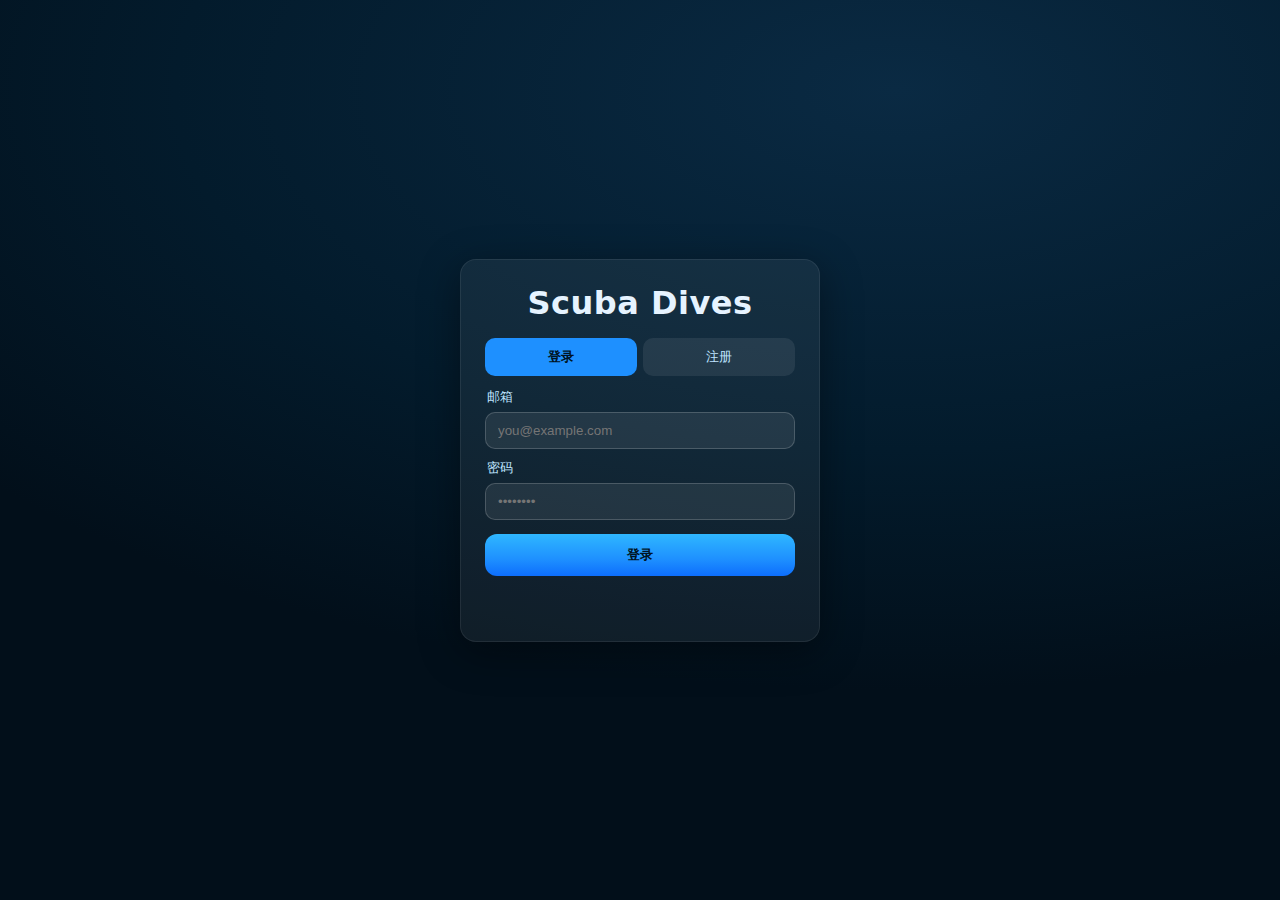
<file: frontend/index.html>
<!doctype html>
<html lang="zh">
<head>
  <meta charset="utf-8">
  <title>我的潜点日志 - Scuba Dives</title>
  <meta name="viewport" content="width=device-width, initial-scale=1">
  <style>
    :root { --bg:#061723; --card:#0b2436; --text:#e6f3ff; --muted:#b6d7f2; --accent:#1e90ff; --border: rgba(255,255,255,0.08); }
    *{box-sizing:border-box} html,body{margin:0;padding:0;background:var(--bg);color:var(--text);font-family:system-ui,-apple-system,Segoe UI,Roboto,Helvetica,Arial,sans-serif}
    .topbar{display:flex;align-items:center;justify-content:space-between;padding:12px 16px;background:#072131;border-bottom:1px solid var(--border);position:sticky;top:0;z-index:10}
    .brand{font-weight:700;letter-spacing:.3px}
    .user{display:flex;gap:10px;align-items:center;color:#cfeaff}
    .btn{padding:8px 12px;border:0;border-radius:10px;background:var(--accent);color:#001423;font-weight:700;cursor:pointer}
    .btn.secondary{background:transparent;color:var(--text);border:1px solid var(--border)}
    main{max-width:1050px;margin:18px auto;padding:0 16px;display:grid;grid-template-columns:1fr 1.2fr;gap:18px}
    @media (max-width:1000px){main{grid-template-columns:1fr}}
    .card{background:var(--card);border:1px solid var(--border);border-radius:14px;padding:16px}
    h2{margin:0 0 12px;font-size:18px;color:#d8ecff}
    .row{display:grid;grid-template-columns:repeat(2,minmax(0,1fr));gap:10px}
    .row3{display:grid;grid-template-columns:repeat(3,minmax(0,1fr));gap:10px}
    label{display:block;font-size:12px;color:var(--muted);margin:6px 2px}
    input,textarea,select{width:100%;padding:10px 12px;border-radius:10px;border:1px solid var(--border);background:rgba(255,255,255,.04);color:var(--text);outline:none}
    textarea{min-height:80px;resize:vertical}
    .list .item{border:1px solid var(--border);border-radius:12px;padding:12px;margin:10px 0;background:rgba(255,255,255,.02)}
    .item h3{margin:0 0 6px;font-size:16px}
    .muted{color:var(--muted);font-size:13px}
    .row-actions{display:flex;gap:10px;margin-top:8px}
    .pill{display:inline-block;padding:3px 8px;border-radius:20px;border:1px solid var(--border);font-size:12px;color:#bfe4ff;margin-right:8px}
    .err{color:#ffb1b1}
    .ok{color:#a8ffcf}
  </style>
</head>
<body>
  <div class="topbar">
    <div class="brand">Scuba Dives</div>
    <div class="user">
      <span id="user-email">未登录</span>
      <button id="btn-logout" class="btn secondary">退出</button>
    </div>
  </div>

  <main>
    <!-- 左：创建记录（精简版） -->
    <section class="card">
      <h2>新增潜水记录</h2>
      <form id="create-form">
        <div class="row">
          <div>
            <label>国家</label>
            <select id="country">
              <option value="">请选择</option>
              <option>Indonesia</option>
              <option>Philippines</option>
              <option>Thailand</option>
              <option>Malaysia</option>
              <option>Maldives</option>
              <option>Egypt</option>
              <option>Mexico</option>
              <option>Australia</option>
              <option>USA</option>
              <option>Japan</option>
              <option>China</option>
              <option>Taiwan</option>
              <option>Vietnam</option>
              <option>Sri Lanka</option>
            </select>
          </div>
          <div>
            <label>潜点</label>
            <input id="site" placeholder="Blue Corner">
          </div>
        </div>

        <div class="row" style="margin-top:8px;">
          <div>
            <label>日期</label>
            <input id="date" type="date">
          </div>
          <div>
            <label>最大深度（m）</label>
            <input id="max_depth" type="number" inputmode="numeric" step="1" min="0" placeholder="30">
          </div>
        </div>

        <div class="row" style="margin-top:8px;">
          <div>
            <label>下水时间（可选）</label>
            <input id="entry_time" placeholder="09:40">
          </div>
          <div>
            <label>出水时间（可选）</label>
            <input id="exit_time" placeholder="10:20">
          </div>
        </div>

        <div class="row" style="margin-top:8px;">
          <div>
            <label>水温（℃）</label>
            <input id="water_temp" type="number" inputmode="numeric" step="1" placeholder="27">
          </div>
          <div>
            <label>气体</label>
            <input id="gas" placeholder="Air / EAN32">
          </div>
        </div>

        <div class="row" style="margin-top:8px;">
          <div>
            <label>起始气压（bar）</label>
            <input id="cylinder_pressure_start" type="number" inputmode="numeric" step="1" min="0" placeholder="200">
          </div>
          <div>
            <label>结束气压（bar）</label>
            <input id="cylinder_pressure_end" type="number" inputmode="numeric" step="1" min="0" placeholder="50">
          </div>
        </div>

        <div style="margin-top:8px;">
          <label>备注</label>
          <textarea id="notes" placeholder="今天看到了..."></textarea>
        </div>

        <div style="margin-top:12px;display:flex;gap:10px;align-items:center;">
          <button type="submit" class="btn">保存</button>
          <span id="save-msg" class="muted"></span>
        </div>
      </form>
    </section>

    <!-- 右：记录列表 -->
    <section class="card list">
      <h2>我的记录</h2>
      <div id="list"></div>
    </section>
  </main>

  <script src="./app.js"></script>
</body>
</html>
</file>
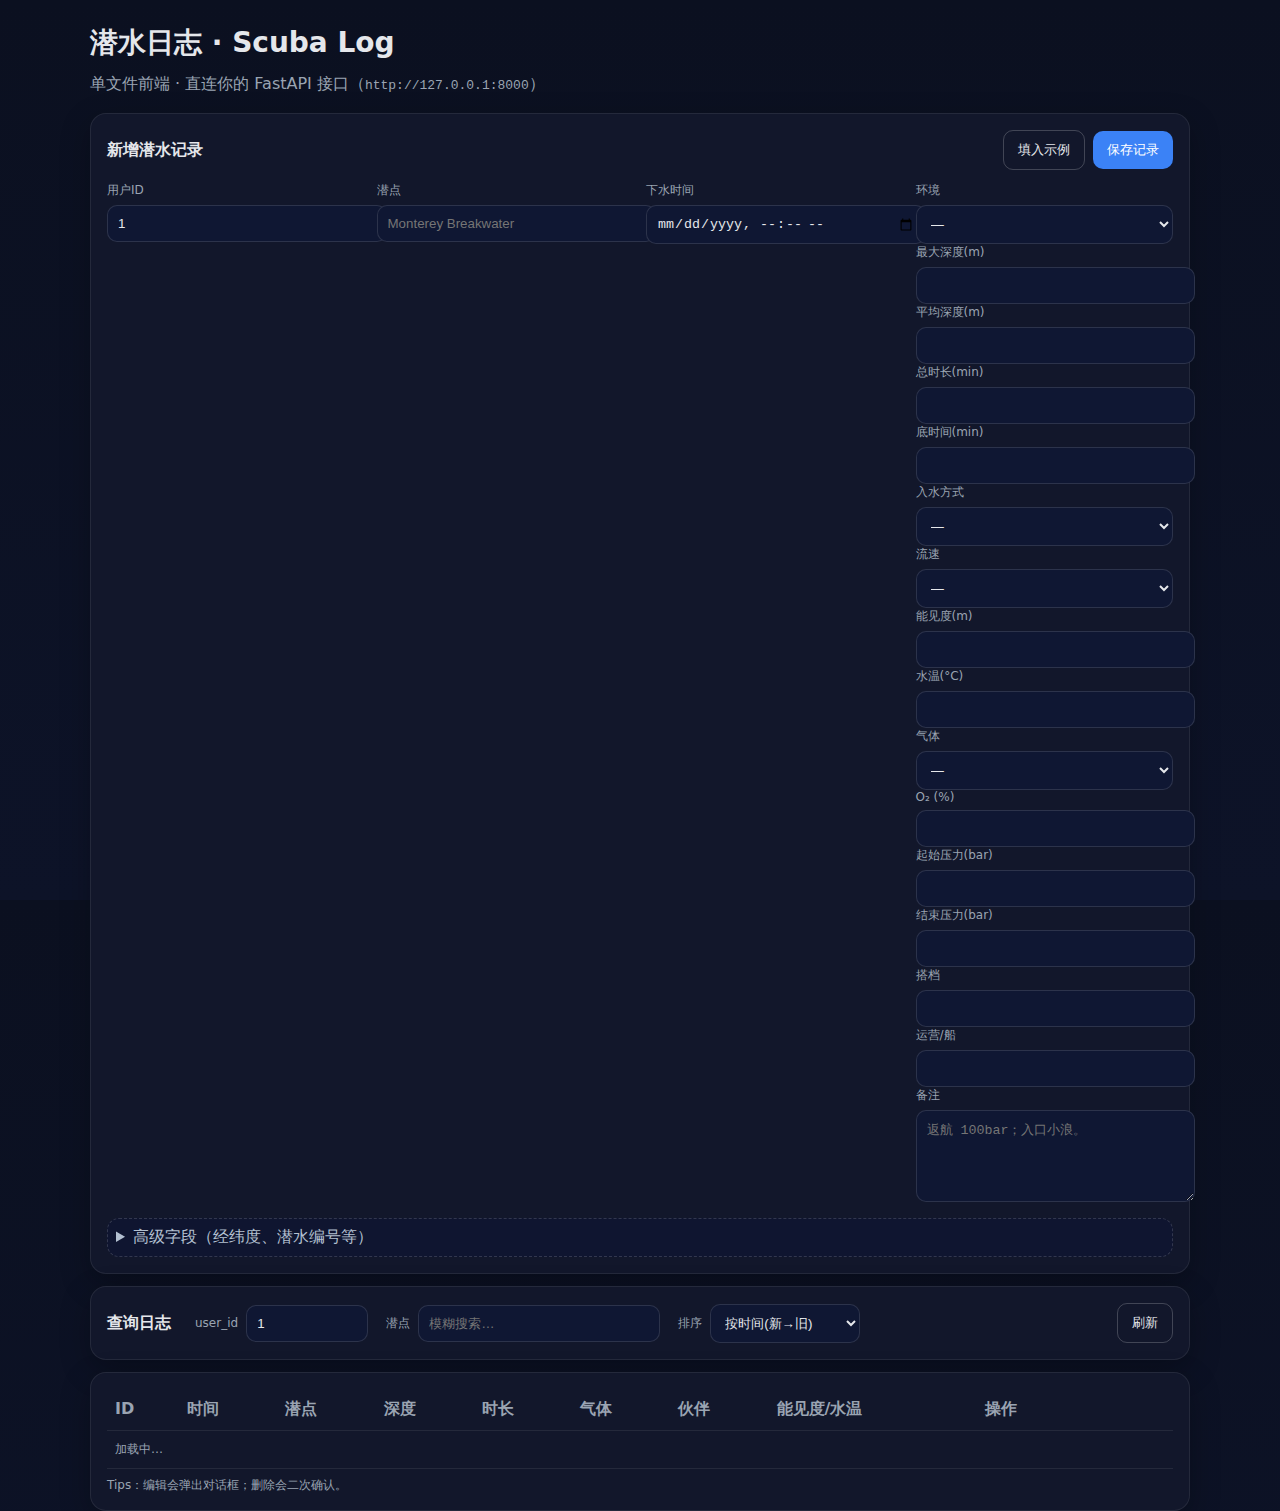
<file: scuba.html>
<!doctype html>
<html lang="zh">
<head>
  <meta charset="utf-8" />
  <title>潜水日志 · Scuba Log</title>
  <meta name="viewport" content="width=device-width, initial-scale=1" />
  <style>
    :root{
      --bg1:#0b1020;--bg2:#0d1328;--card:#12172b;--muted:#9aa4b2;--text:#e5e7eb;
      --accent:#3b82f6;--danger:#ef4444;--border:rgba(255,255,255,.08);
    }
    html,body{height:100%}
    body{
      margin:0;padding:24px;background:linear-gradient(180deg,var(--bg1),var(--bg2));
      color:var(--text);font-family:system-ui,-apple-system,"Segoe UI",Roboto,Helvetica,Arial,"Microsoft YaHei",sans-serif;
    }
    .container{max-width:1100px;margin:0 auto}
    h1{margin:0 0 12px;font-size:28px}
    .subtitle{margin-bottom:18px;color:var(--muted)}
    .card{background:var(--card);border:1px solid var(--border);border-radius:16px;padding:16px;margin:12px 0;
      box-shadow:0 10px 30px rgba(0,0,0,.25)}
    .form-grid{display:grid;grid-template-columns:repeat(4,minmax(0,1fr));gap:12px}
    .label{display:block;font-size:12px;color:var(--muted);margin-bottom:6px}
    input,select,textarea{
      width:100%;background:#0f1733;border:1px solid rgba(255,255,255,.12);color:var(--text);
      border-radius:10px;padding:10px;outline:none
    }
    textarea{resize:vertical;min-height:70px}
    .toolbar{display:flex;gap:8px;align-items:center;flex-wrap:wrap}
    button{background:var(--accent);color:#fff;border:none;padding:10px 14px;border-radius:10px;cursor:pointer}
    button.secondary{background:transparent;border:1px solid rgba(255,255,255,.2);color:var(--text)}
    button.ghost{background:transparent;color:var(--muted);border:none}
    button.danger{background:var(--danger)}
    .table{width:100%;border-collapse:collapse}
    .table th,.table td{padding:10px 8px;border-bottom:1px solid var(--border);vertical-align:top}
    .table th{color:var(--muted);font-weight:600;text-align:left}
    .row-actions{display:flex;gap:8px}
    .small{font-size:12px;color:var(--muted)}
    details{background:#0f1530;border:1px dashed rgba(255,255,255,.15);padding:8px;border-radius:12px}
    details>summary{cursor:pointer;color:#b3c0d1}
    .toast{position:fixed;right:16px;bottom:16px;background:#111827;color:var(--text);
      border:1px solid rgba(255,255,255,.1);padding:10px 12px;border-radius:10px;box-shadow:0 8px 24px rgba(0,0,0,.35);
      opacity:0;transform:translateY(10px);transition:opacity .25s,transform .25s}
    .toast.show{opacity:1;transform:translateY(0)}
    @media (max-width:900px){.form-grid{grid-template-columns:repeat(2,1fr)}}
    dialog{border:none;border-radius:14px;background:var(--card);color:var(--text);padding:0;max-width:720px}
    dialog::backdrop{background:rgba(0,0,0,.5)}
    .modal-header{padding:14px 16px;border-bottom:1px solid var(--border);display:flex;justify-content:space-between;align-items:center}
    .modal-body{padding:16px}
    .modal-footer{padding:12px 16px;border-top:1px solid var(--border);display:flex;gap:8px;justify-content:flex-end}
  </style>
</head>
<body>
<div class="container">
  <h1>潜水日志 · Scuba Log</h1>
  <div class="subtitle">单文件前端 · 直连你的 FastAPI 接口（<code>http://127.0.0.1:8000</code>）</div>

  <!-- 创建 / 编辑表单（创建用上方卡片；编辑用弹窗） -->
  <div class="card">
    <div class="toolbar" style="margin-bottom:12px">
      <div style="font-weight:600">新增潜水记录</div>
      <div style="flex:1"></div>
      <button class="secondary" id="demoBtn">填入示例</button>
      <button id="createBtn">保存记录</button>
    </div>

    <form class="form-grid" id="createForm">
      <!-- 基本 -->
      <div>
        <label class="label">用户ID</label>
        <input name="user_id" type="number" value="1" />
      </div>
      <div>
        <label class="label">潜点</label>
        <input name="site_name" placeholder="Monterey Breakwater" required />
      </div>
      <div>
        <label class="label">下水时间</label>
        <input name="dive_time" type="datetime-local" required />
      </div>
      <div>
        <label class="label">环境</label>
        <select name="environment">
          <option value="">—</option>
          <option>ocean</option><option>lake</option><option>quarry</option><option>wreck</option><option>cave</option>
        </select>
      </form>

      <!-- 参数 -->
      <div>
        <label class="label">最大深度(m)</label>
        <input name="max_depth_m" type="number" step="0.1" />
      </div>
      <div>
        <label class="label">平均深度(m)</label>
        <input name="avg_depth_m" type="number" step="0.1" />
      </div>
      <div>
        <label class="label">总时长(min)</label>
        <input name="total_time_min" type="number" step="1" />
      </div>
      <div>
        <label class="label">底时间(min)</label>
        <input name="bottom_time_min" type="number" step="1" />
      </div>

      <!-- 海况/能见度 -->
      <div>
        <label class="label">入水方式</label>
        <select name="entry_method">
          <option value="">—</option><option>shore</option><option>boat</option>
        </select>
      </div>
      <div>
        <label class="label">流速</label>
        <select name="current">
          <option value="">—</option><option>none</option><option>light</option><option>moderate</option><option>strong</option>
        </select>
      </div>
      <div>
        <label class="label">能见度(m)</label>
        <input name="visibility_m" type="number" step="0.1" />
      </div>
      <div>
        <label class="label">水温(°C)</label>
        <input name="water_temp_c" type="number" step="0.1" />
      </div>

      <!-- 气体/装备 -->
      <div>
        <label class="label">气体</label>
        <select name="gas">
          <option value="">—</option><option>air</option><option>nitrox</option><option>trimix</option><option>oxygen</option>
        </select>
      </div>
      <div>
        <label class="label">O₂ (%)</label>
        <input name="o2_pct" type="number" step="1" />
      </div>
      <div>
        <label class="label">起始压力(bar)</label>
        <input name="start_pressure_bar" type="number" step="0.1" />
      </div>
      <div>
        <label class="label">结束压力(bar)</label>
        <input name="end_pressure_bar" type="number" step="0.1" />
      </div>

      <!-- 其他 -->
      <div>
        <label class="label">搭档</label>
        <input name="buddy" />
      </div>
      <div>
        <label class="label">运营/船</label>
        <input name="operator" />
      </div>
      <div style="grid-column: span 2">
        <label class="label">备注</label>
        <textarea name="notes" placeholder="返航 100bar；入口小浪。"></textarea>
      </div>
    </div>

    <details style="margin-top:12px">
      <summary>高级字段（经纬度、潜水编号等）</summary>
      <div class="form-grid" style="margin-top:8px">
        <div><label class="label">潜水编号</label><input name="dive_number" type="number" /></div>
        <div><label class="label">纬度</label><input name="latitude" type="number" step="0.000001" /></div>
        <div><label class="label">经度</label><input name="longitude" type="number" step="0.000001" /></div>
        <div><label class="label">地区/国家</label><input name="region" placeholder="California" /></div>
        <div><label class="label">国家</label><input name="country" placeholder="USA" /></div>
      </div>
    </details>
  </div>

  <!-- 查询/过滤 -->
  <div class="card">
    <div class="toolbar">
      <strong>查询日志</strong>
      <label class="small" style="margin-left:16px">user_id</label>
      <input id="f_user" type="number" value="1" style="width:100px">
      <label class="small" style="margin-left:10px">潜点</label>
      <input id="f_site" placeholder="模糊搜索…" style="width:220px">
      <label class="small" style="margin-left:10px">排序</label>
      <select id="f_order" style="width:150px">
        <option value="-dive_time">按时间(新→旧)</option>
        <option value="dive_time">按时间(旧→新)</option>
        <option value="-max_depth_m">按深度(深→浅)</option>
        <option value="site_name">按潜点(A→Z)</option>
      </select>
      <div style="flex:1"></div>
      <button class="secondary" id="refreshBtn">刷新</button>
    </div>
  </div>

  <!-- 列表 -->
  <div class="card">
    <table class="table">
      <thead>
        <tr>
          <th style="width:56px">ID</th>
          <th>时间</th>
          <th>潜点</th>
          <th>深度</th>
          <th>时长</th>
          <th>气体</th>
          <th>伙伴</th>
          <th>能见度/水温</th>
          <th style="width:180px">操作</th>
        </tr>
      </thead>
      <tbody id="rows"><tr><td colspan="9" class="small">尚无数据，点击上方“刷新”或新增一条。</td></tr></tbody>
    </table>
    <div class="small" style="margin-top:8px">Tips：编辑会弹出对话框；删除会二次确认。</div>
  </div>
</div>

<!-- 编辑弹窗 -->
<dialog id="editDlg">
  <div class="modal-header">
    <div style="font-weight:600">编辑潜水记录</div>
    <button class="ghost" onclick="editDlg.close()">✕</button>
  </div>
  <div class="modal-body">
    <div class="form-grid" id="editForm">
      <div><label class="label">潜点</label><input name="site_name"></div>
      <div><label class="label">下水时间</label><input name="dive_time" type="datetime-local"></div>
      <div><label class="label">最大深度(m)</label><input name="max_depth_m" type="number" step="0.1"></div>
      <div><label class="label">总时长(min)</label><input name="total_time_min" type="number" step="1"></div>
      <div><label class="label">气体</label>
        <select name="gas"><option value="">—</option><option>air</option><option>nitrox</option><option>trimix</option><option>oxygen</option></select>
      </div>
      <div><label class="label">O₂(%)</label><input name="o2_pct" type="number" step="1"></div>
      <div><label class="label">伙伴</label><input name="buddy"></div>
      <div><label class="label">能见度(m)</label><input name="visibility_m" type="number" step="0.1"></div>
      <div style="grid-column:span 4"><label class="label">备注</label><textarea name="notes"></textarea></div>
    </div>
  </div>
  <div class="modal-footer">
    <button class="secondary" onclick="editDlg.close()">取消</button>
    <button id="saveEditBtn">保存</button>
  </div>
</dialog>

<div id="toast" class="toast"></div>

<script>
const API = "http://127.0.0.1:8000";   // 需要改端口就在这里改
const rowsEl = document.getElementById("rows");
const toast = document.getElementById("toast");
const editDlg = document.getElementById("editDlg");

function showToast(msg){ toast.textContent = msg; toast.classList.add("show"); setTimeout(()=>toast.classList.remove("show"), 1800); }
function isoFromLocal(value){
  if(!value) return null;
  const d = new Date(value); // treat as local
  return new Date(d.getTime() - d.getTimezoneOffset()*60000).toISOString();
}
function localDisplay(iso){
  if(!iso) return "";
  const d = new Date(iso);
  const p = n => String(n).padStart(2,"0");
  return `${d.getFullYear()}-${p(d.getMonth()+1)}-${p(d.getDate())} ${p(d.getHours())}:${p(d.getMinutes())}`;
}
function localInputValue(iso){
  if(!iso) return "";
  const d = new Date(iso);
  const p = n => String(n).padStart(2,"0");
  return `${d.getFullYear()}-${p(d.getMonth()+1)}-${p(d.getDate())}T${p(d.getHours())}:${p(d.getMinutes())}`;
}
function numOrNull(v){ return v==="" || v===null ? null : Number(v); }

function formToPayload(formEl){
  const fd = new FormData(formEl);
  const o = Object.fromEntries(fd.entries());
  // 类型转换
  o.user_id = o.user_id ? Number(o.user_id) : null;
  o.dive_time = isoFromLocal(o.dive_time);
  ["max_depth_m","avg_depth_m","total_time_min","bottom_time_min","o2_pct",
   "start_pressure_bar","end_pressure_bar","visibility_m","water_temp_c",
   "latitude","longitude","dive_number"].forEach(k=>o[k]=numOrNull(o[k]));
  return o;
}

/* ---------- 创建 ---------- */
document.getElementById("createBtn").addEventListener("click", async ()=>{
  const payload = formToPayload(document.getElementById("createForm"));
  if(!payload.site_name || !payload.dive_time){ showToast("请填写潜点与时间"); return; }
  const r = await fetch(`${API}/dive-logs`, { method:"POST", headers:{ "Content-Type":"application/json" }, body: JSON.stringify(payload) });
  if(!r.ok){ showToast("保存失败"); console.error(await r.text()); return; }
  showToast("已保存");
  document.getElementById("createForm").reset();
  load();
});

/* ---------- 示例 ---------- */
document.getElementById("demoBtn").addEventListener("click", ()=>{
  const f = document.getElementById("createForm");
  f.querySelector('[name="site_name"]').value = "Monterey Breakwater";
  f.querySelector('[name="dive_time"]').value = new Date().toISOString().slice(0,16);
  f.querySelector('[name="environment"]').value = "ocean";
  f.querySelector('[name="entry_method"]').value = "shore";
  f.querySelector('[name="max_depth_m"]').value = "18";
  f.querySelector('[name="avg_depth_m"]').value = "12";
  f.querySelector('[name="total_time_min"]').value = "52";
  f.querySelector('[name="bottom_time_min"]').value = "35";
  f.querySelector('[name="current"]').value = "light";
  f.querySelector('[name="visibility_m"]').value = "8";
  f.querySelector('[name="water_temp_c"]').value = "14";
  f.querySelector('[name="gas"]').value = "nitrox";
  f.querySelector('[name="o2_pct"]').value = "32";
  f.querySelector('[name="start_pressure_bar"]').value = "200";
  f.querySelector('[name="end_pressure_bar"]').value = "70";
  f.querySelector('[name="buddy"]').value = "Bob";
  f.querySelector('[name="operator"]').value = "Aquarius Dive Shop";
  f.querySelector('[name="notes"]').value = "返航 100bar；入口小浪。";
});

/* ---------- 查询 ---------- */
document.getElementById("refreshBtn").addEventListener("click", load);
async function load(){
  const user = document.getElementById("f_user").value;
  const site = document.getElementById("f_site").value;
  const order = document.getElementById("f_order").value;
  const params = new URLSearchParams({ limit:100, offset:0, order });
  if(user) params.set("user_id", user);
  if(site) params.set("site_name", site);
  rowsEl.innerHTML = `<tr><td colspan="9" class="small">加载中…</td></tr>`;
  const r = await fetch(`${API}/dive-logs?${params.toString()}`);
  const data = await r.json();
  if(!Array.isArray(data)){ rowsEl.innerHTML=`<tr><td colspan="9" class="small">加载失败</td></tr>`; return; }
  if(data.length===0){ rowsEl.innerHTML=`<tr><td colspan="9" class="small">没有记录</td></tr>`; return; }
  rowsEl.innerHTML = data.map(rowToTr).join("");
}
function rowToTr(x){
  const depth = x.max_depth_m ?? "-";
  const time  = x.total_time_min ?? "-";
  const vis   = x.visibility_m ?? "-";
  const wt    = x.water_temp_c ?? "-";
  const gas   = x.gas ? `${x.gas}${x.o2_pct?` ${x.o2_pct}%`:``}` : "-";
  return `<tr>
    <td>${x.id}</td>
    <td>${localDisplay(x.dive_time)}</td>
    <td>${x.site_name ?? ""}</td>
    <td>${depth}m</td>
    <td>${time}min</td>
    <td>${gas}</td>
    <td>${x.buddy ?? ""}</td>
    <td>${vis}m / ${wt}°C</td>
    <td class="row-actions">
      <button class="secondary" onclick="openEdit(${x.id})">编辑</button>
      <button class="danger" onclick="delLog(${x.id})">删除</button>
    </td>
  </tr>`;
}

/* ---------- 删除 ---------- */
async function delLog(id){
  if(!confirm(`确定删除 #${id} ?`)) return;
  const r = await fetch(`${API}/dive-logs/${id}`, { method:"DELETE" });
  if(!r.ok){ showToast("删除失败"); console.error(await r.text()); return; }
  showToast(`已删除 #${id}`);
  load();
}

/* ---------- 编辑 ---------- */
let editingId = null;
async function openEdit(id){
  editingId = id;
  // 先取整条记录，避免 PUT 覆盖掉其它字段
  const r = await fetch(`${API}/dive-logs/${id}`);
  const d = await r.json();
  const f = document.getElementById("editForm");
  f.querySelector('[name="site_name"]').value = d.site_name ?? "";
  f.querySelector('[name="dive_time"]').value = localInputValue(d.dive_time);
  f.querySelector('[name="max_depth_m"]').value = d.max_depth_m ?? "";
  f.querySelector('[name="total_time_min"]').value = d.total_time_min ?? "";
  f.querySelector('[name="gas"]').value = d.gas ?? "";
  f.querySelector('[name="o2_pct"]').value = d.o2_pct ?? "";
  f.querySelector('[name="buddy"]').value = d.buddy ?? "";
  f.querySelector('[name="visibility_m"]').value = d.visibility_m ?? "";
  f.querySelector('[name="notes"]').value = d.notes ?? "";
  editDlg.dataset.raw = JSON.stringify(d); // 暂存原始对象
  editDlg.showModal();
}
document.getElementById("saveEditBtn").addEventListener("click", async ()=>{
  const d = JSON.parse(editDlg.dataset.raw);
  const f = document.getElementById("editForm");
  // 合并修改
  d.site_name = f.querySelector('[name="site_name"]').value || null;
  d.dive_time = isoFromLocal(f.querySelector('[name="dive_time"]').value);
  d.max_depth_m = numOrNull(f.querySelector('[name="max_depth_m"]').value);
  d.total_time_min = numOrNull(f.querySelector('[name="total_time_min"]').value);
  d.gas = f.querySelector('[name="gas"]').value || null;
  d.o2_pct = numOrNull(f.querySelector('[name="o2_pct"]').value);
  d.buddy = f.querySelector('[name="buddy"]').value || null;
  d.visibility_m = numOrNull(f.querySelector('[name="visibility_m"]').value);
  d.notes = f.querySelector('[name="notes"]').value || null;

  const r = await fetch(`${API}/dive-logs/${editingId}`, {
    method:"PUT", headers:{ "Content-Type":"application/json" }, body: JSON.stringify(d)
  });
  if(!r.ok){ showToast("保存失败"); console.error(await r.text()); return; }
  editDlg.close();
  showToast("已更新");
  load();
});

/* ---------- 初始化 ---------- */
load();
</script>
</body>
</html>
</file>
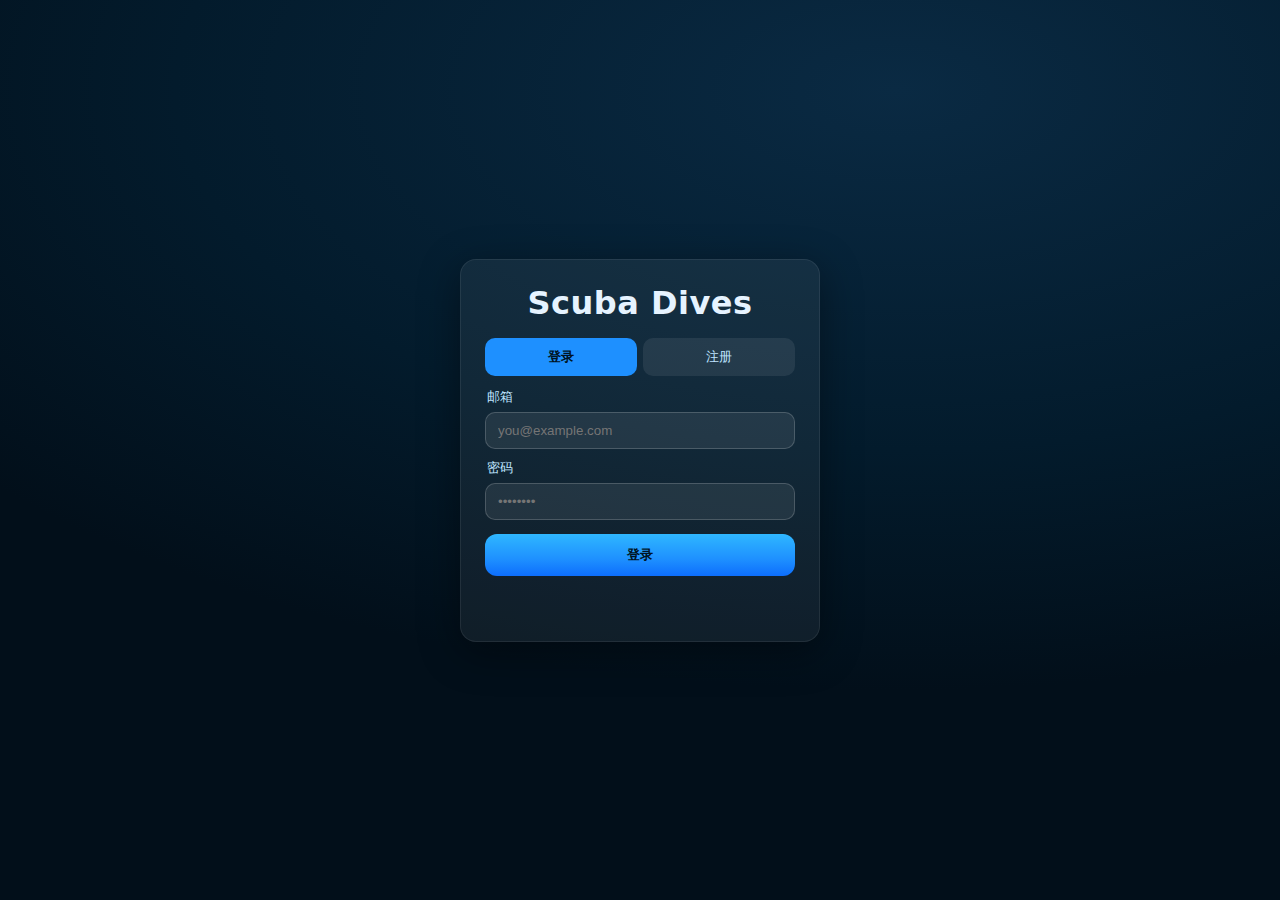
<file: frontend/auth.html>
<!doctype html>
<html lang="zh">
<head>
  <meta charset="utf-8">
  <title>登录 / 注册 - Scuba Dives</title>
  <meta name="viewport" content="width=device-width, initial-scale=1">
  <link rel="stylesheet" href="./auth.css">
</head>
<body>
  <div class="auth-card">
    <h1>Scuba Dives</h1>

    <div class="tabs">
      <button id="tab-login" class="active">登录</button>
      <button id="tab-register">注册</button>
    </div>

    <form id="login-form" class="form active">
      <label>邮箱</label>
      <input id="login-email" type="email" required placeholder="you@example.com">
      <label>密码</label>
      <input id="login-password" type="password" required placeholder="••••••••">
      <button type="submit">登录</button>
      <p class="msg" id="login-msg"></p>
    </form>

    <form id="register-form" class="form">
      <label>邮箱</label>
      <input id="register-email" type="email" required placeholder="you@example.com">
      <label>密码</label>
      <input id="register-password" type="password" required placeholder="至少 6 位">
      <button type="submit">注册</button>
      <p class="msg" id="register-msg"></p>
    </form>
  </div>

  <script src="./auth.js"></script>
</body>
</html>
</file>
<file: frontend/auth.css>
* { box-sizing: border-box; }
body {
  margin: 0;
  min-height: 100vh;
  font-family: system-ui, -apple-system, Segoe UI, Roboto, Helvetica, Arial, sans-serif;
  background: radial-gradient(1200px 600px at 70% 10%, #0a2a43 0%, #031b2c 60%, #020f1a 100%);
  color: #e6f3ff;
  display: grid;
  place-items: center;
}
.auth-card {
  width: 360px;
  background: rgba(255,255,255,0.06);
  border: 1px solid rgba(255,255,255,0.08);
  border-radius: 16px;
  padding: 24px;
  box-shadow: 0 10px 40px rgba(0,0,0,0.4);
}
h1 {
  text-align: center;
  margin: 0 0 16px;
  font-weight: 700;
  letter-spacing: .5px;
}
.tabs {
  display: grid;
  grid-template-columns: 1fr 1fr;
  gap: 6px;
  margin-bottom: 12px;
}
.tabs button {
  border: 0;
  padding: 10px 0;
  border-radius: 10px;
  background: rgba(255,255,255,0.08);
  color: #bfe4ff;
  cursor: pointer;
}
.tabs button.active {
  background: #1e90ff;
  color: #001423;
  font-weight: 600;
}
label { display:block; font-size: 13px; color:#bfe4ff; margin: 10px 2px 6px; }
input {
  width: 100%;
  padding: 10px 12px;
  border-radius: 10px;
  border: 1px solid rgba(255,255,255,0.18);
  background: rgba(255,255,255,0.08);
  color: #e6f3ff;
  outline: none;
}
button[type="submit"] {
  width: 100%;
  margin-top: 14px;
  padding: 12px;
  border: 0;
  border-radius: 12px;
  background: linear-gradient(180deg, #2fb7ff, #1e90ff 60%, #0d6efd);
  color: #001423;
  font-weight: 700;
  cursor: pointer;
}
.form { display: none; }
.form.active { display: block; }
.msg { min-height: 20px; font-size: 13px; margin-top: 8px; }
.msg.err { color: #ffb3b3; }
.msg.ok  { color: #a8ffcf; }
</file>
